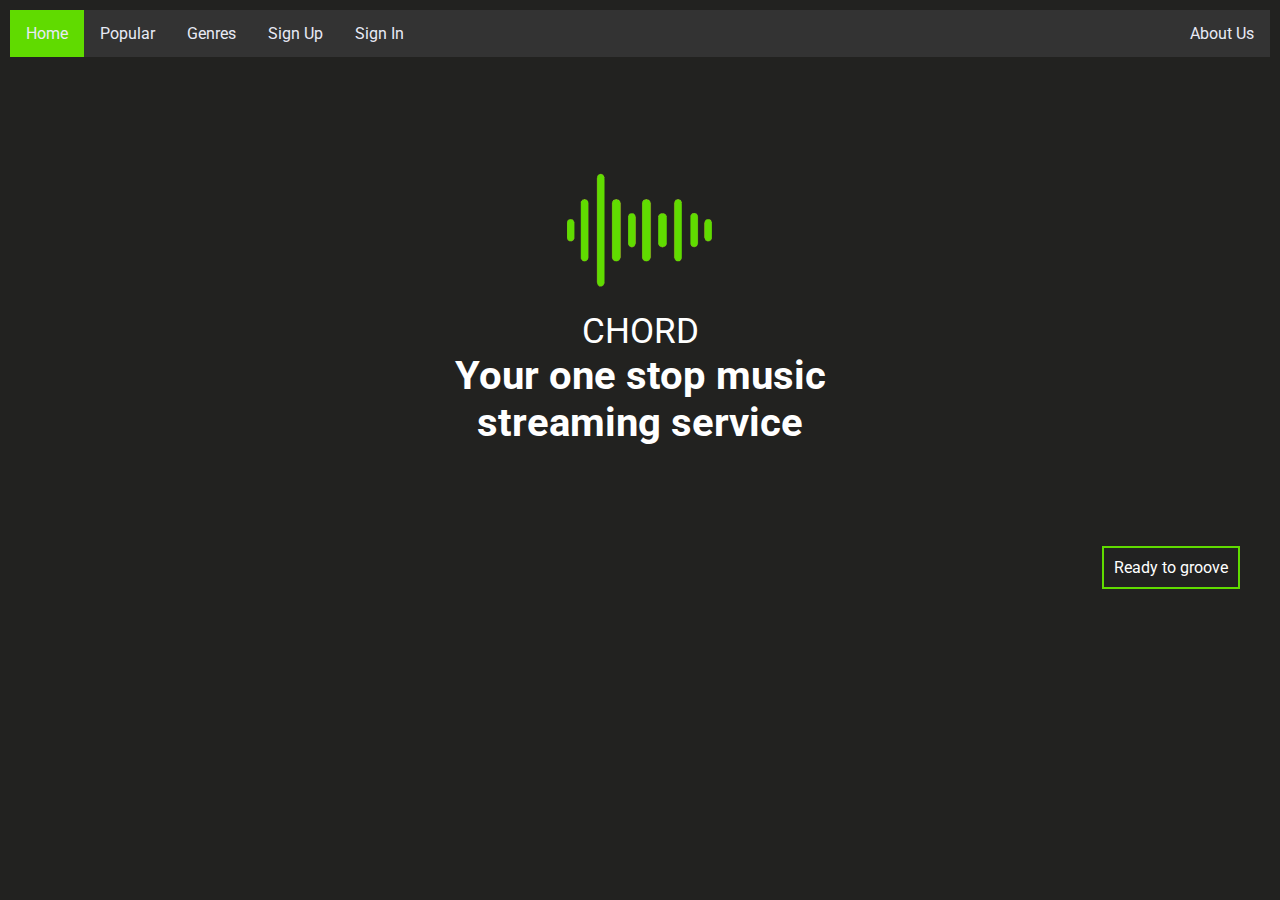
<file: public/index.html>
<!DOCTYPE html>
<html>

<head>
    <meta charset="utf-8" />
    <title>Chord - Home</title>
    <link rel="stylesheet" type="text/css" href="assets/css/projectMain.css" />
    <link rel="icon" href="assets/images/ChordNewVector.png" />
    <link href="https://fonts.googleapis.com/css?family=Roboto:400,700&display=swap" rel="stylesheet" />
    <meta name="viewport" content="width=device-width, initial-scale=.68" />
    <style>
        ul {
            margin: 10px;
        }
    </style>
</head>

<body bgcolor="#2222222" onload="addOverlay()" style="margin: 0px">
    <div class="homeScreen">
        <ul>
            <li><a class="active" href="index.html">Home</a></li>
            <li><a href="projectPopular.html">Popular</a></li>
            <li><a href="projectGenres.html">Genres</a></li>
            <li><a href="projectSignUp.html">Sign Up</a></li>
            <li><a href="projectSignIn.html">Sign In</a></li>
            <li style="float: right"><a href="aboutUs.html">About Us</a></li>
        </ul>
        <center>
            <img src="assets/images/ChordNewVector.png" alt="Logo" class="mainLogo" />
        </center>
        <span class="homeName">CHORD</span>
        <span class="homeTag">Your one stop music<br />streaming service</span>
        <button class="gotoPopular">
        <a href="projectPopular.html">Ready to groove</a>
      </button>
    </div>
    <script>
        window.watsonAssistantChatOptions = {
            integrationID: "78185d3a-6109-4ce6-9235-ad8257227611", // The ID of this integration.
            region: "eu-gb", // The region your integration is hosted in.
            serviceInstanceID: "5339d247-1d8b-4f8c-a335-8d45ef55a8d7", // The ID of your service instance.
            onLoad: function(instance) {
                instance.render();
            },
        };
        setTimeout(function() {
            const t = document.createElement("script");
            t.src =
                "https://web-chat.global.assistant.watson.appdomain.cloud/versions/" +
                (window.watsonAssistantChatOptions.clientVersion || "latest") +
                "/WatsonAssistantChatEntry.js";
            document.head.appendChild(t);
        });
    </script>
</body>

</html>
</file>
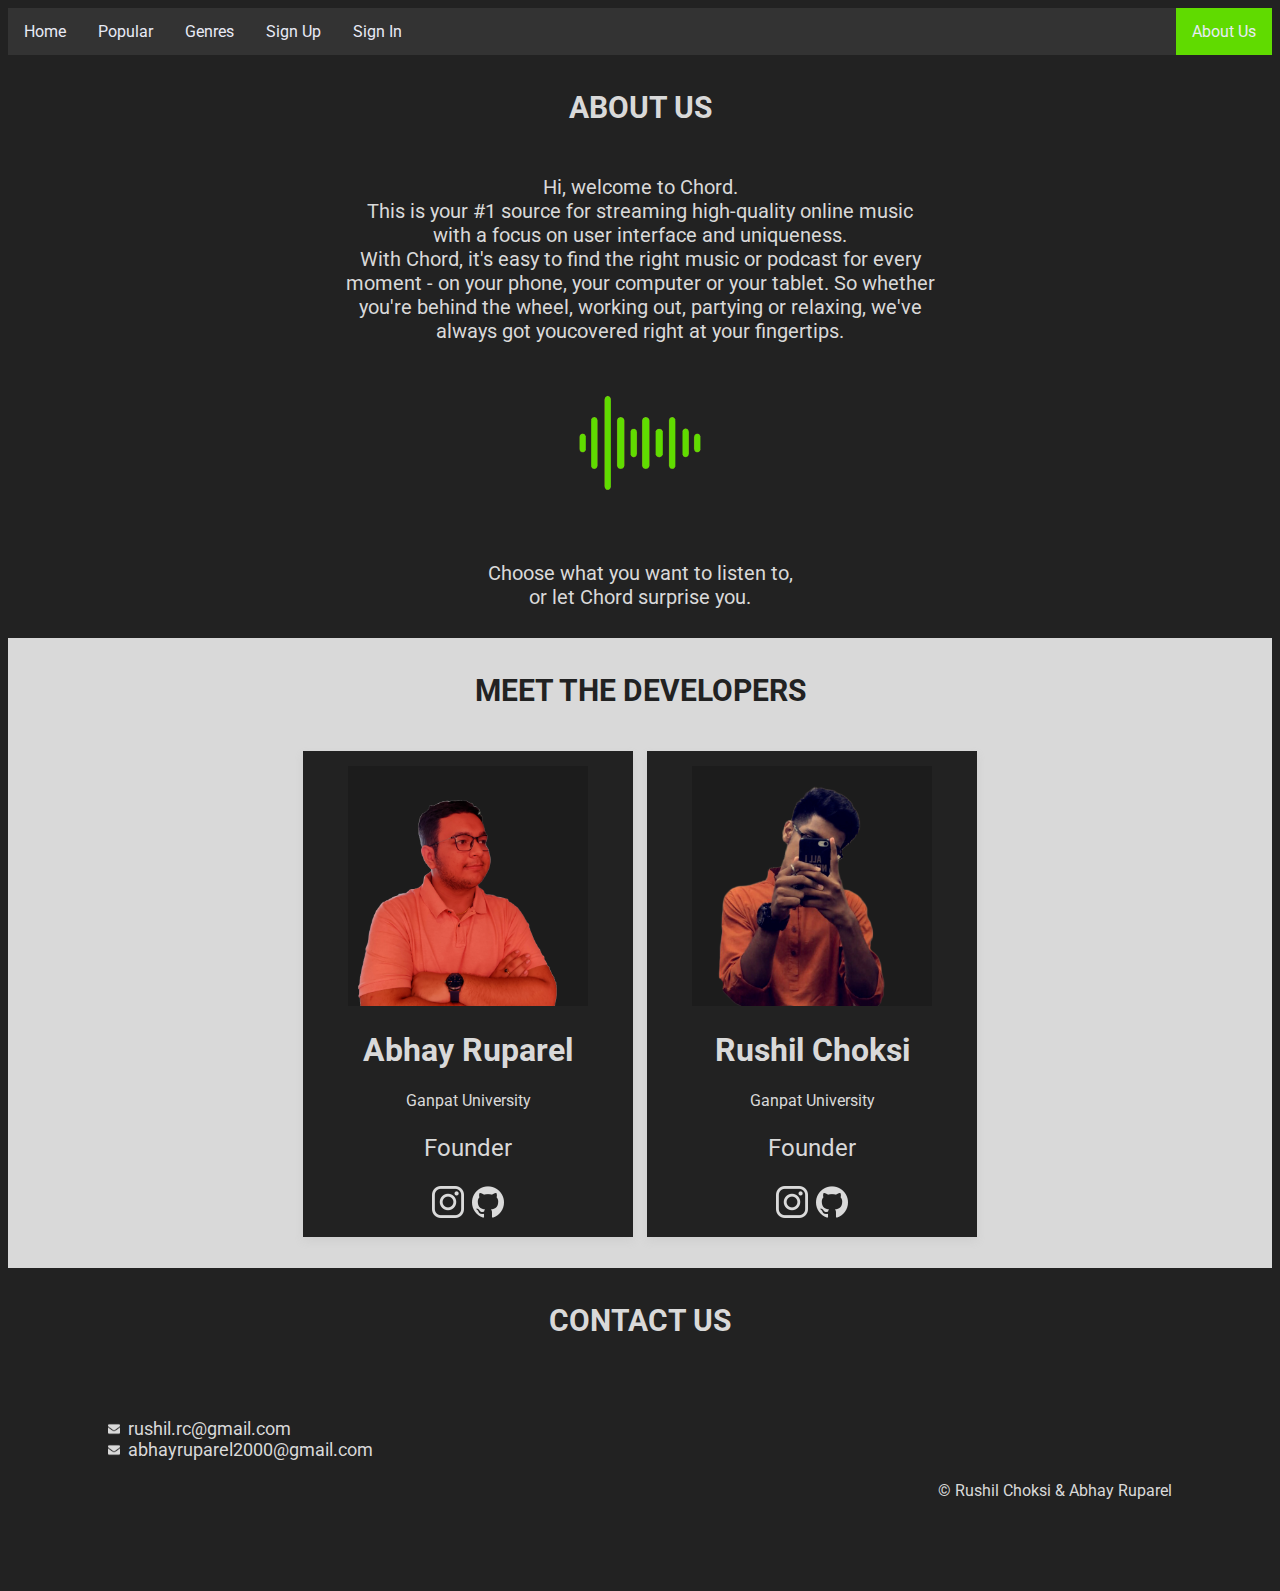
<file: public/aboutUs.html>
<!doctype html>
<html>

<head>
    <meta charset="utf-8">
    <title>Chord - About Us</title>
    <link rel="stylesheet" type="text/css" href="assets/css/projectMain.css">
    <link rel="icon" href="assets/images/ChordNewVector.png">
    <link href="https://fonts.googleapis.com/css?family=Roboto:400,700&display=swap" rel="stylesheet">
    <meta name="viewport" content="width=device-width, initial-scale=.68">
</head>

<body bgcolor="#222222">
    <div class="aboutDiv">
        <ul>
            <li><a href="index.html">Home</a></li>
            <li><a href="projectPopular.html">Popular</a></li>
            <li><a href="projectGenres.html">Genres</a></li>
            <li><a href="projectSignUp.html">Sign Up</a></li>
            <li><a href="projectSignIn.html">Sign In</a></li>
            <li style="float: right;"><a class="active" href="aboutUs.html">About Us</a></li>
        </ul>
        <span class="sectionLightHeading"><br>ABOUT US</span>
        <p class="sectionLightContent">Hi, welcome to Chord. <br> This is your #1 source for streaming high-quality online music <br> with a focus on user interface and uniqueness. <br> With Chord, it's easy to find the right music or podcast for every <br> moment - on your phone,
            your computer or your tablet. So whether <br> you're behind the wheel, working out, partying or relaxing, we've <br> always got youcovered right at your fingertips.</p>
        <br>
        <center><img src="assets/images/ChordNewVector.png" class="secondLogo"></center>
        <p class="sectionLightContent">Choose what you want to listen to, <br> or let Chord surprise you.</p>
    </div>
    <div class="devDiv">
        <span class="sectionDarkHeading"><br>MEET THE DEVELOPERS</span>
        <br><br>
        <center>
            <div class="devCard">
                <img src="assets/images/Abhaaay.png" alt="Abhay's image" width="80%">
                <h1 style="color: #D9D9D9">Abhay Ruparel</h1>
                <p style="color: #D9D9D9">Ganpat University</p>
                <p class="devCardTitle">Founder</p>
                <a href="https://www.instagram.com/abhay_ruparel" target="_blank"><img src="assets/images/Instagram.png"></a>
                <a href="https://github.com/redking12" target="_blank">&nbsp;<img src="assets/images/GitHub.png"></a>
            </div>
            <div class="devCard">
                <img src="assets/images/Rushil.png" alt="Rushil's image" width="80%">
                <h1 style="color: #D9D9D9">Rushil Choksi</h1>
                <p style="color: #D9D9D9">Ganpat University</p>
                <p class="devCardTitle">Founder</p>
                <a href="https://www.instagram.com/the.hacker.infinity" target="_blank"><img src="assets/images/Instagram.png"></a>
                <a href="https://github.com/rushilchoksi" target="_blank">&nbsp;<img src="assets/images/GitHub.png"></a>
            </div>
        </center>
    </div>
    <div class="contactDiv">
        <span class="sectionLightHeading"><br>CONTACT US</span>
        <p class="footerContent">
            <img src="assets/images/Email.png" width="12">
            <a href="mailto:rushil.rc@gmail.com?Subject=Chord" style="color: #D9D9D9" target="_blank">&nbsp;rushil.rc@gmail.com</a>
            <br><img src="assets/images/Email.png" width="12">
            <a href="mailto:abhayruparel2000@gmail.com?Subject=Chord" style="color: #D9D9D9" target="_blank">&nbsp;abhayruparel2000@gmail.com</a><br><br>
            <div class="footerRight">&copy; Rushil Choksi &amp; Abhay Ruparel</div>
        </p>
    </div>
    <script>
        window.watsonAssistantChatOptions = {
            integrationID: "78185d3a-6109-4ce6-9235-ad8257227611", // The ID of this integration.
            region: "eu-gb", // The region your integration is hosted in.
            serviceInstanceID: "5339d247-1d8b-4f8c-a335-8d45ef55a8d7", // The ID of your service instance.
            onLoad: function(instance) {
                instance.render();
            },
        };
        setTimeout(function() {
            const t = document.createElement("script");
            t.src =
                "https://web-chat.global.assistant.watson.appdomain.cloud/versions/" +
                (window.watsonAssistantChatOptions.clientVersion || "latest") +
                "/WatsonAssistantChatEntry.js";
            document.head.appendChild(t);
        });
    </script>
</body>

</html>
</file>
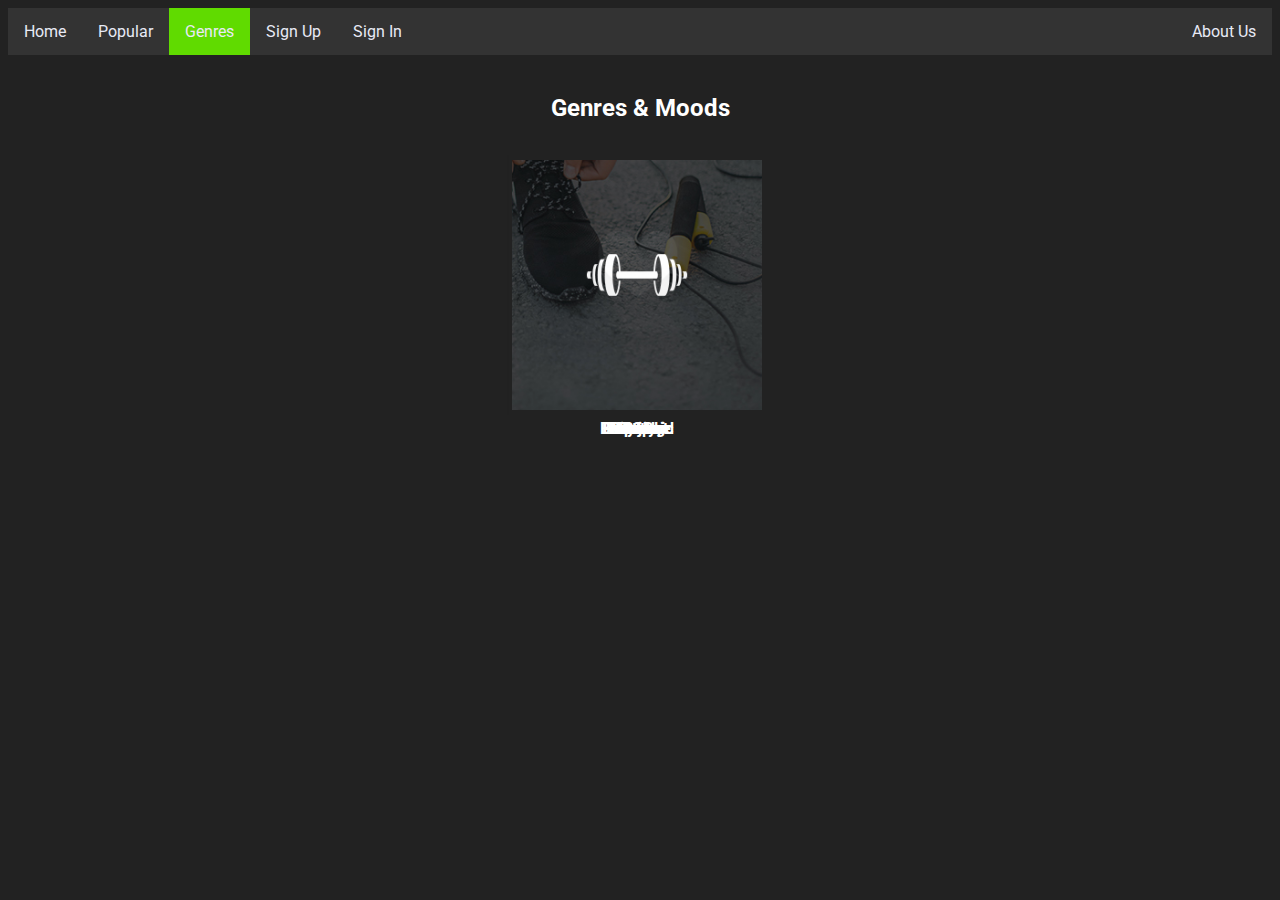
<file: public/projectGenres.html>
<!DOCTYPE html>
<html>

<head>
    <meta charset="utf-8" />
    <title>Chord - Genres</title>
    <link rel="stylesheet" type="text/css" href="assets/css/projectMain.css" />
    <link rel="icon" href="assets/images/ChordNewVector.png" />
    <link href="https://fonts.googleapis.com/css?family=Roboto:400,700&display=swap" rel="stylesheet" />
    <meta name="viewport" content="width=device-width, initial-scale=.68" />
</head>

<body bgcolor="#222222">
    <ul>
        <li><a href="index.html">Home</a></li>
        <li><a href="projectPopular.html">Popular</a></li>
        <li><a class="active" href="projectGenres.html">Genres</a></li>
        <li><a href="projectSignUp.html">Sign Up</a></li>
        <li><a href="projectSignIn.html">Sign In</a></li>
        <li style="float: right"><a href="aboutUs.html">About Us</a></li>
    </ul>
    <br />
    <h2 align="center">Genres &amp; Moods</h2>
    <div class="Container">
        <div class="Box A">
            <a href="https://www.youtube.com/watch?v=aO40wNS8pfQ&list=PLwIntn9l9Z-Vr1qXYgWoUozxCJzk_Wfjs" target="_blank"><img src="assets/images/Bollywood.jpeg" class="albumCover imgDiv" /></a>
            <span>Bollywood</span>
        </div>
        <div class="Box">
            <a href="https://www.youtube.com/watch?v=tua4SVV-GSE&list=PLRBp0Fe2GpgnZOm5rCopMAOYhZCPoUyO5
" target="_blank"><img src="assets/images/Electronic.jpg" class="albumCover imgDiv" /></a>
            <span>Electronic</span>
        </div>
        <div class="Box B">
            <a href="https://www.youtube.com/watch?v=QglaLzo_aPk&list=PLKUA473MWUv03VnZLb98iAxdbCLxl0qG3" target="_blank"><img src="assets/images/Gaming.jpg" class="albumCover imgDiv" /></a>
            <span>Gaming</span>
        </div>
        <div class="Box C">
            <a href="https://www.youtube.com/watch?v=zJxussUhy20&list=PLfCit97G3boA7H5gxb7XgBeLEyN1f1YWK" target="_blank"><img src="assets/images/HipHop.jpg" class="albumCover imgDiv" /></a>
            <span>Hip Hop</span>
        </div>
        <div class="Box D">
            <a href="https://www.youtube.com/watch?v=EvqgD1AKMIY&list=PL8B6frxCB9p0GpqqwBpB7Wt1CC8wdJSAi
" target="_blank"><img src="assets/images/Metal.jpg" class="albumCover imgDiv" /></a>
            <span>Metal</span>
        </div>
        <div class="Box E">
            <a href="https://www.youtube.com/watch?v=ZynbJWCjJxg&list=PL4_dLVm0lnfZWba7IIuH-fazvWNxJyYZg" target="_blank"><img src="assets/images/Party.jpg" class="albumCover imgDiv" /></a>
            <span>Party</span>
        </div>
        <div class="Box F">
            <a href="https://www.youtube.com/watch?v=YHSH9k9ooZY&list=PLNL7KvGbAyron0K58IED3aamO8g0hHtTO" target="_blank"><img src="assets/images/Pop.jpg" class="albumCover imgDiv" /></a>
            <span>Pop</span>
        </div>
        <div class="Box G">
            <a href="https://www.youtube.com/watch?v=K4DyBUG242c&list=RDQMnO0905M0dn4&start_radio=1" target="_blank"><img src="assets/images/Punjabi.jpeg" class="albumCover imgDiv" /></a>
            <span>Punjabi</span>
        </div>
        <div class="Box H">
            <a href="https://www.youtube.com/watch?v=fRh_vgS2dFE&list=PLjNi5MffP3Njnfv0PSBmLVRAxjfiUBIe1" target="_blank"><img src="assets/images/R&B.jpg" class="albumCover imgDiv" /></a>
            <span>R&amp;B</span>
        </div>
        <div class="Box I">
            <a href="https://www.youtube.com/watch?v=8SbUC-UaAxE&list=PL3485902CC4FB6C67" target="_blank"><img src="assets/images/Rock.jpg" class="albumCover imgDiv" /></a>
            <span>Rock</span>
        </div>
        <div class="Box J">
            <a href="https://www.youtube.com/watch?v=u6RJv7f__Mg&list=PLgQKocy4GBDTCtT-ueoLsln_3HhAQYz1D" target="_blank"><img src="assets/images/Romance.jpg" class="albumCover imgDiv" /></a>
            <span>Romance</span>
        </div>
        <div class="Box K">
            <a href="https://www.youtube.com/watch?v=LHvYrn3FAgI&list=PLfkfniEEbHIvIo5aXVmTbZjC8ALEoWhIf" target="_blank"><img src="assets/images/Workout.jpg" class="albumCover imgDiv" /></a>
            <span>Workout</span>
        </div>
    </div>
    <script>
        window.watsonAssistantChatOptions = {
            integrationID: "78185d3a-6109-4ce6-9235-ad8257227611", // The ID of this integration.
            region: "eu-gb", // The region your integration is hosted in.
            serviceInstanceID: "5339d247-1d8b-4f8c-a335-8d45ef55a8d7", // The ID of your service instance.
            onLoad: function(instance) {
                instance.render();
            },
        };
        setTimeout(function() {
            const t = document.createElement("script");
            t.src =
                "https://web-chat.global.assistant.watson.appdomain.cloud/versions/" +
                (window.watsonAssistantChatOptions.clientVersion || "latest") +
                "/WatsonAssistantChatEntry.js";
            document.head.appendChild(t);
        });
    </script>
</body>

</html>
</file>
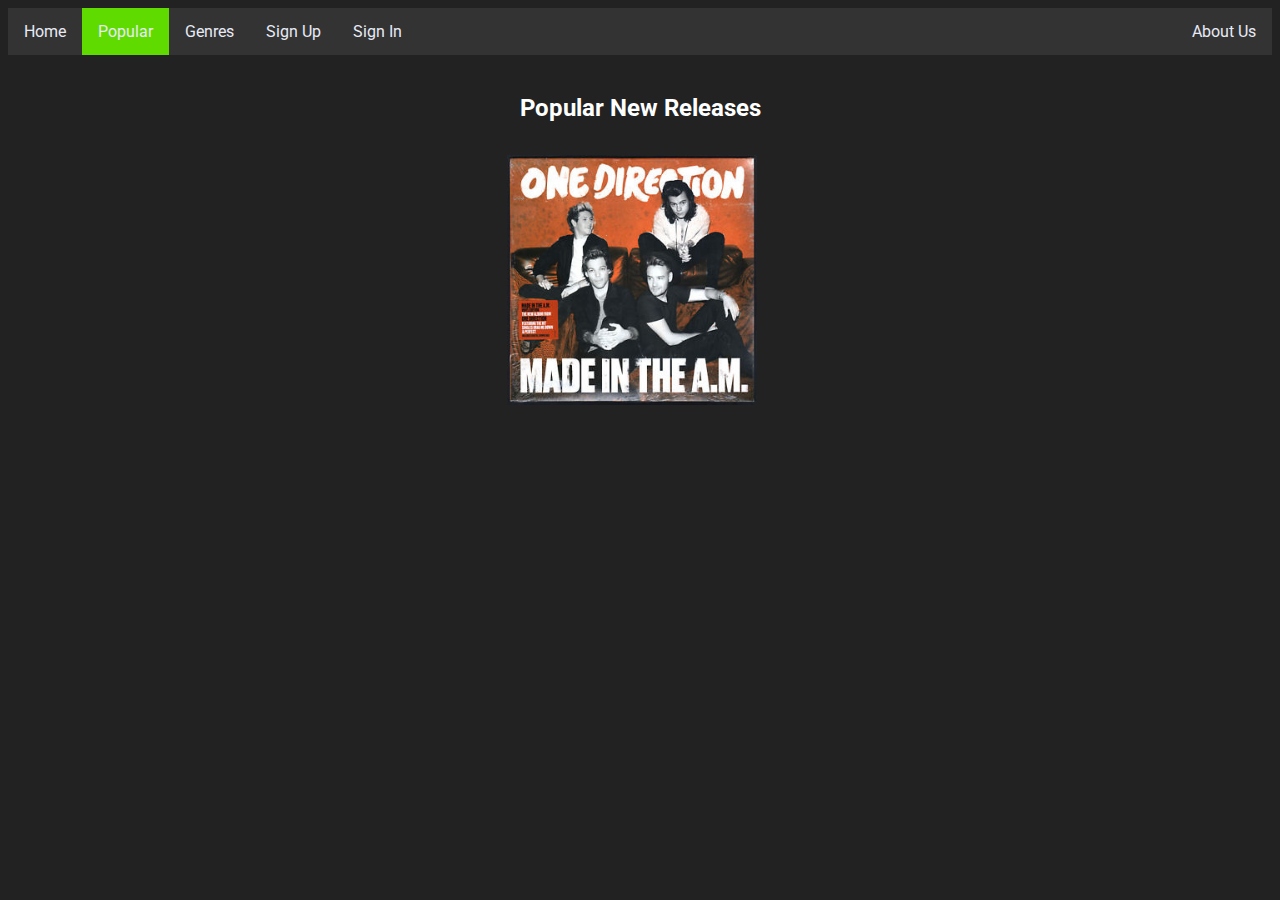
<file: public/projectPopular.html>
<!DOCTYPE html>
<html>

<head>
    <meta charset="utf-8" />
    <title>Chord - Popular</title>
    <link rel="stylesheet" type="text/css" href="assets/css/projectMain.css" />
    <link rel="icon" href="assets/images/ChordNewVector.png" />
    <link href="https://fonts.googleapis.com/css?family=Roboto:400,700&display=swap" rel="stylesheet" />
    <meta name="viewport" content="width=device-width, initial-scale=.68" />
</head>

<body bgcolor="#222222">
    <ul>
        <li><a href="index.html">Home</a></li>
        <li><a class="active" href="projectPopular.html">Popular</a></li>
        <li><a href="projectGenres.html">Genres</a></li>
        <li><a href="projectSignUp.html">Sign Up</a></li>
        <li><a href="projectSignIn.html">Sign In</a></li>
        <li style="float: right"><a href="aboutUs.html">About Us</a></li>
    </ul>
    <br />
    <h2 align="center">Popular New Releases</h2>
    <div class="Container">
        <div class="Box Zero tooltip">
            <a href="https://www.youtube.com/watch?v=cTIQmfwJ91k" target="_blank"><img src="assets/images/2.png" class="imgDiv" /></a>
            <span class="tooltiptext">Delicate</span>
        </div>
        <div class="Box One tooltip">
            <a href="https://www.youtube.com/watch?v=FnWVLreLMWI" target="_blank"><img src="assets/images/1.png" class="imgDiv" /></a>
            <span class="tooltiptext">New Rules</span>
        </div>
        <div class="Box Two tooltip">
            <a href="https://www.youtube.com/watch?v=_EPgZjMcQVk" target="_blank"><img src="assets/images/3.png" class="imgDiv" /></a>
            <span class="tooltiptext">Old Town Road</span>
        </div>
        <div class="Box Three tooltip">
            <a href="https://www.youtube.com/watch?v=bBlKym7bjvw" target="_blank"><img src="assets/images/4.png" class="imgDiv" /></a>
            <span class="tooltiptext">Seńorita</span>
        </div>
        <div class="Box Four tooltip">
            <a href="https://www.youtube.com/watch?v=VSbGTMz8TTQ"><img src="assets/images/5.png" class="imgDiv" /></a>
            <span class="tooltiptext">Thunder</span>
        </div>
        <div class="Box Five tooltip">
            <a href="https://www.youtube.com/watch?v=bISy8xJo4w8" target="_blank"><img src="assets/images/6.png" class="imgDiv" /></a>
            <span class="tooltiptext">Best Day of my Life</span>
        </div>
        <div class="Box Six tooltip">
            <a href="https://www.youtube.com/watch?v=T8vmEWIqSu4" target="_blank"><img src="assets/images/7.png" class="imgDiv" /></a>
            <span class="tooltiptext">thank u, next</span>
        </div>
        <div class="Box Seven tooltip">
            <a href="https://www.youtube.com/watch?v=QKcybMXo-Qs" target="_blank"><img src="assets/images/8.png" class="imgDiv" /></a>
            <span class="tooltiptext">FRIENDS</span>
        </div>
        <div class="Box Eight tooltip">
            <a href="https://www.youtube.com/watch?v=cbnKIzSVEck" target="_blank"><img src="assets/images/9.png" class="imgDiv" /></a>
            <span class="tooltiptext">In My Feelings</span>
        </div>
        <div class="Box Nine tooltip">
            <a href="https://www.youtube.com/watch?v=fyOCi4CmuFQ" target="_blank"><img src="assets/images/10.png" class="imgDiv" /></a>
            <span class="tooltiptext">Kohinoor</span>
        </div>
        <div class="Box Ten tooltip">
            <a href="https://www.youtube.com/watch?v=jzE3KOT7Tfc" target="_blank"><img src="assets/images/11.png" class="imgDiv" /></a>
            <span class="tooltiptext">Bass Rani</span>
        </div>
        <div class="Box Eleven tooltip">
            <a href="https://www.youtube.com/watch?v=AYyb6aynsJw" target="_blank"><img src="assets/images/12.png" class="imgDiv" /></a>
            <span class="tooltiptext">Steal My Girl</span>
        </div>
    </div>
    <script>
        window.watsonAssistantChatOptions = {
            integrationID: "78185d3a-6109-4ce6-9235-ad8257227611", // The ID of this integration.
            region: "eu-gb", // The region your integration is hosted in.
            serviceInstanceID: "5339d247-1d8b-4f8c-a335-8d45ef55a8d7", // The ID of your service instance.
            onLoad: function(instance) {
                instance.render();
            },
        };
        setTimeout(function() {
            const t = document.createElement("script");
            t.src =
                "https://web-chat.global.assistant.watson.appdomain.cloud/versions/" +
                (window.watsonAssistantChatOptions.clientVersion || "latest") +
                "/WatsonAssistantChatEntry.js";
            document.head.appendChild(t);
        });
    </script>
</body>

</html>
</file>
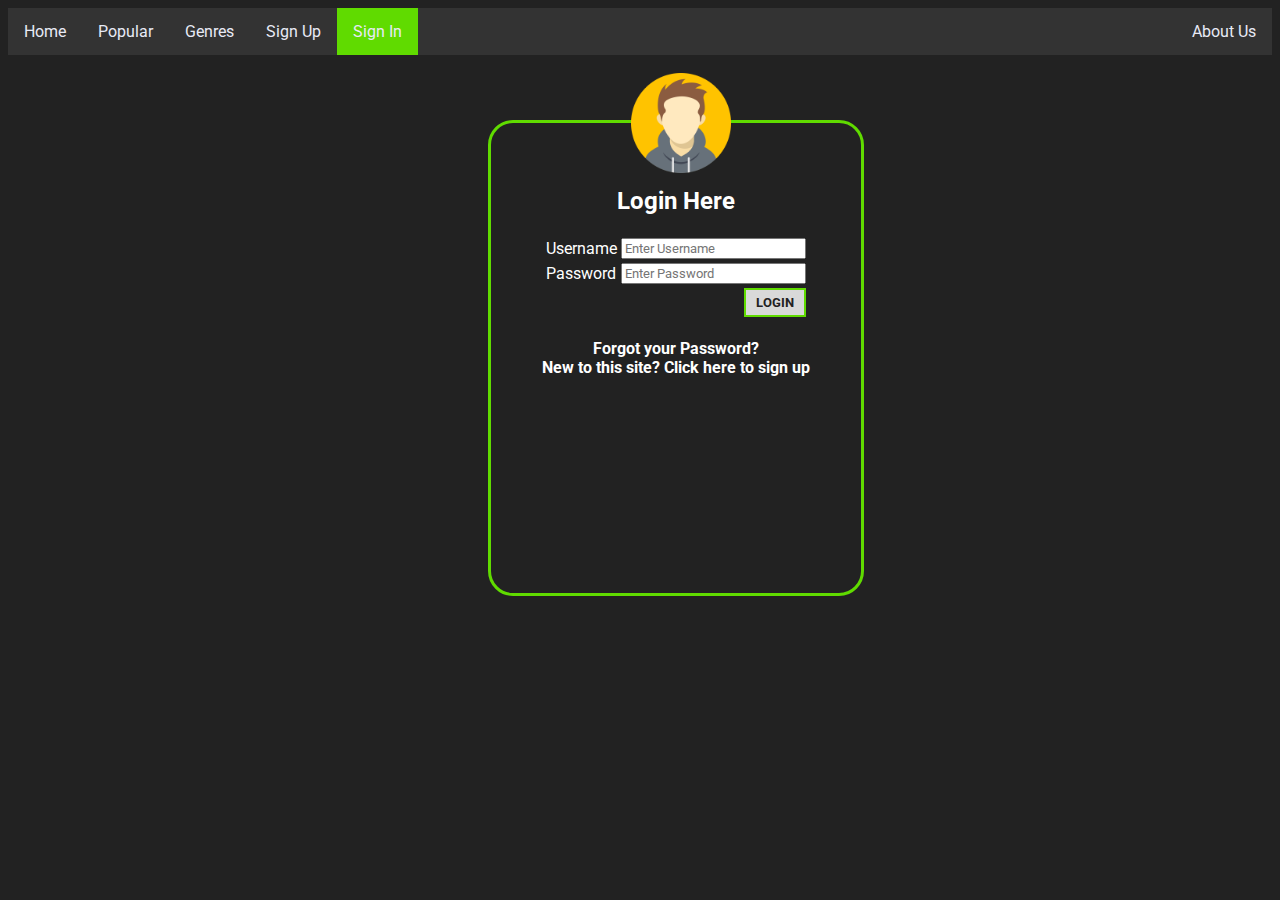
<file: public/projectSignIn.html>
<!DOCTYPE html>
<html>

<head>
    <meta charset="utf-8" />
    <title>Chord - Sign In</title>
    <link rel="stylesheet" type="text/css" href="assets/css/projectMain.css" />
    <link rel="icon" href="assets/images/ChordNewVector.png" />
    <link href="https://fonts.googleapis.com/css?family=Roboto:400,700&display=swap" rel="stylesheet" />
    <meta name="viewport" content="width=device-width, initial-scale=.68" />
    <script>
        function validateForm() {
            var UName = document.forms["signInForm"]["user_name"].value;
            var Password = document.forms["signInForm"]["password"].value;
            if (UName == "") {
                alert("Please enter your user name!");
                return false;
            }
            if (Password == "") {
                alert("Please enter your password!");
                return false;
            }
        }

        function forgotPassword() {
            var UserName = prompt("Enter your username: ");
            var firstEntry = prompt("Enter a password: ");
            if (firstEntry == "") alert("Please enter password!");
            var secondEntry = prompt("Re enter your password: ");
            if (secondEntry == "") alert("Please enter password!");
            if (firstEntry == secondEntry) alert("Password changed successfully!");
            else alert("Passwords do not match");
        }
    </script>
</head>

<body bgcolor="#222222">
    <ul>
        <li><a href="index.html">Home</a></li>
        <li><a href="projectPopular.html">Popular</a></li>
        <li><a href="projectGenres.html">Genres</a></li>
        <li><a href="projectSignUp.html">Sign Up</a></li>
        <li><a class="active" href="projectSignIn.html">Sign In</a></li>
        <li style="float: right"><a href="aboutUs.html">About Us</a></li>
    </ul>
    <div class="loginbox">
        <img src="assets/images/avatar-icon-images-4.jpg" class="avatar" /><br />
        <h2 align="center">Login Here</h2>
        <form method="post" name="signInForm" onSubmit="return validateForm()" action="index.html">
            <table align="center">
                <tr>
                    <td class="s1">Username</td>
                    <td>
                        <input type="text" name="user_name" placeholder="Enter Username" />
                    </td>
                </tr>
                <tr>
                    <td>Password</td>
                    <td>
                        <input type="password" name="password" placeholder="Enter Password" />
                    </td>
                </tr>
                <tr>
                    <td></td>
                    <td>
                        <input type="submit" name="Submit" value="LOGIN" class="btnLogin" onClick="showName()" />
                    </td>
                </tr>
            </table>
            <br />
            <span class="newUser">
          <a onClick="return forgotPassword()">Forgot your Password?</a><br
        /></span>
            <span class="newUser">
          <a href="projectSignUp.html"
            >New to this site? Click here to sign up</a
          ></span
        >
      </form>
    </div>
    <script>
      window.watsonAssistantChatOptions = {
        integrationID: "78185d3a-6109-4ce6-9235-ad8257227611", // The ID of this integration.
        region: "eu-gb", // The region your integration is hosted in.
        serviceInstanceID: "5339d247-1d8b-4f8c-a335-8d45ef55a8d7", // The ID of your service instance.
        onLoad: function (instance) {
          instance.render();
        },
      };
      setTimeout(function () {
        const t = document.createElement("script");
        t.src =
          "https://web-chat.global.assistant.watson.appdomain.cloud/versions/" +
          (window.watsonAssistantChatOptions.clientVersion || "latest") +
          "/WatsonAssistantChatEntry.js";
        document.head.appendChild(t);
      });
    </script>
  </body>
</html>
</file>
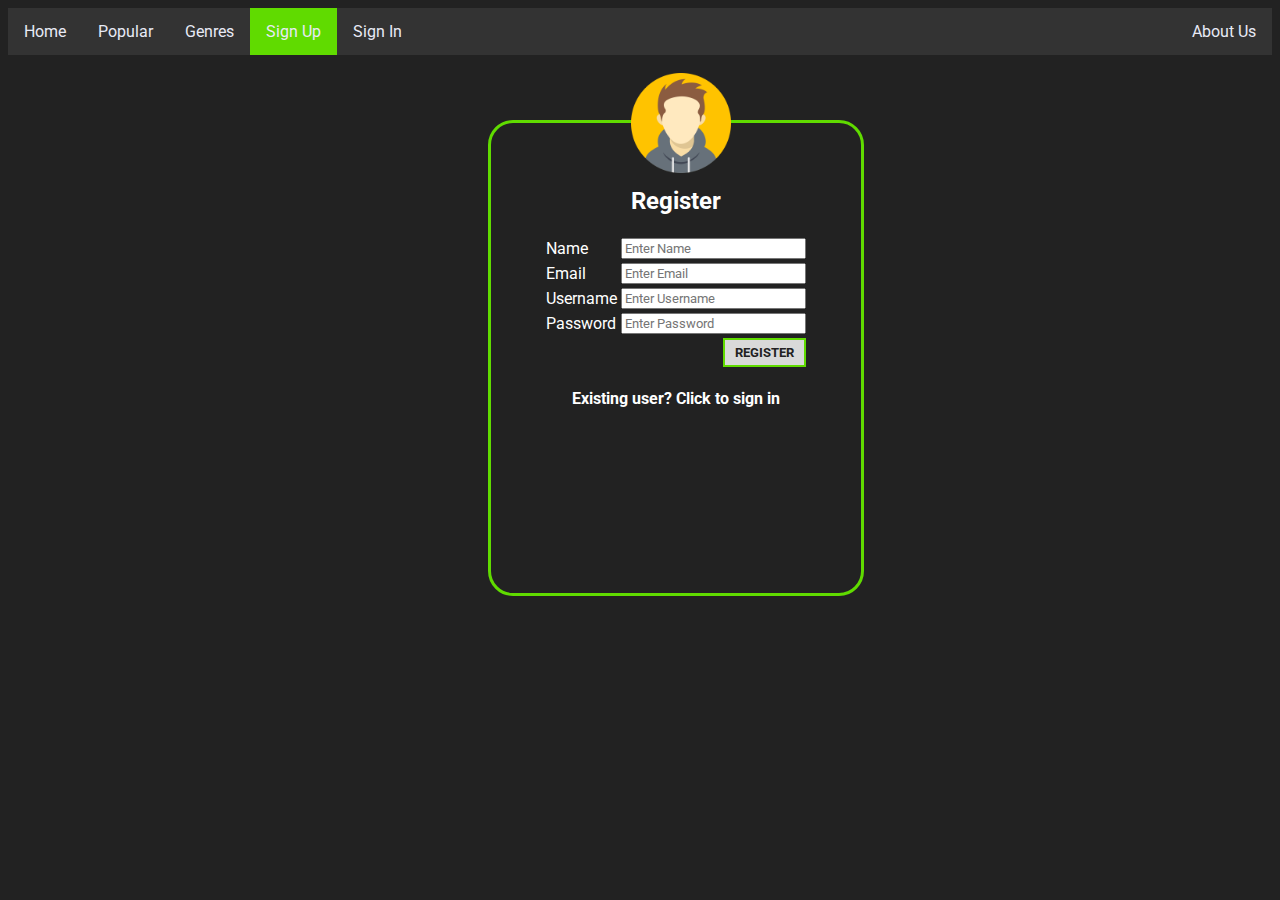
<file: public/projectSignUp.html>
<!DOCTYPE html>
<html>

<head>
    <meta charset="utf-8" />
    <title>Chord - Sign Up</title>
    <link rel="stylesheet" type="text/css" href="assets/css/projectMain.css" />
    <link rel="icon" href="assets/images/ChordNewVector.png" />
    <link href="https://fonts.googleapis.com/css?family=Roboto:400,700&display=swap" rel="stylesheet" />
    <meta name="viewport" content="width=device-width, initial-scale=.68" />
    <script>
        function validateForm() {
            var Name = document.forms["signUpForm"]["name"].value;
            var Email = document.forms["signUpForm"]["user_email"].value;
            var UName = document.forms["signUpForm"]["user_name"].value;
            var Password = document.forms["signUpForm"]["password"].value;
            if (Name == "") {
                alert("Please enter your name!");
                return false;
            }
            if (Email == "") {
                alert("Please enter your email!");
                return false;
            }
            if (UName == "") {
                alert("Please enter your username!");
                return false;
            }
            if (Password == "") {
                alert("Please enter your password!");
                return false;
            }
        }
    </script>
</head>

<body bgcolor="#222222">
    <ul>
        <li><a href="index.html">Home</a></li>
        <li><a href="projectPopular.html">Popular</a></li>
        <li><a href="projectGenres.html">Genres</a></li>
        <li><a class="active" href="projectSignUp.html">Sign Up</a></li>
        <li><a href="projectSignIn.html">Sign In</a></li>
        <li style="float: right"><a href="aboutUs.html">About Us</a></li>
    </ul>
    <div class="loginbox">
        <img src="assets/images/avatar-icon-images-4.jpg" class="avatar" /><br />
        <h2 align="center">Register</h2>
        <form method="post" name="signUpForm" action="index.html" onSubmit="return validateForm()">
            <table class="logintable" align="center">
                <tr>
                    <td>Name</td>
                    <td><input type="text" name="name" placeholder="Enter Name" /></td>
                </tr>
                <tr>
                    <td>Email</td>
                    <td>
                        <input type="email" name="user_email" placeholder="Enter Email" />
                    </td>
                </tr>
                <tr>
                    <td>Username</td>
                    <td>
                        <input type="text" name="user_name" placeholder="Enter Username" />
                    </td>
                </tr>
                <tr>
                    <td>Password</td>
                    <td>
                        <input type="password" name="password" placeholder="Enter Password" pattern="(?=.*\d)(?=.*[a-z])(?=.*[A-Z]).{8,}" title="Must contain at least one number and one uppercase and lowercase letter, and at least 8 or more characters" />
                    </td>
                </tr>
                <tr>
                    <td></td>
                    <td>
                        <input type="submit" name="Submit" value="REGISTER" class="btnRegister" />
                    </td>
                </tr>
            </table>
            <br />
            <span class="newUser">
          <a href="projectSignin.html">Existing user? Click to sign in</a><br
        /></span>
        </form>
    </div>
    <script>
        window.watsonAssistantChatOptions = {
            integrationID: "78185d3a-6109-4ce6-9235-ad8257227611", // The ID of this integration.
            region: "eu-gb", // The region your integration is hosted in.
            serviceInstanceID: "5339d247-1d8b-4f8c-a335-8d45ef55a8d7", // The ID of your service instance.
            onLoad: function(instance) {
                instance.render();
            },
        };
        setTimeout(function() {
            const t = document.createElement("script");
            t.src =
                "https://web-chat.global.assistant.watson.appdomain.cloud/versions/" +
                (window.watsonAssistantChatOptions.clientVersion || "latest") +
                "/WatsonAssistantChatEntry.js";
            document.head.appendChild(t);
        });
    </script>
</body>

</html>
</file>
<file: public/assets/css/projectMain.css>
*{
	color: white;
	font-family: 'Roboto', sans-serif;
}
a{
	text-decoration: none;
}
ul{
	list-style-type: none;
    margin: 0;
    padding: 0;
    overflow: hidden;
    background-color: #333;
    position: sticky;
    top: 0;
}
li{
	float: left;
}
li:last-child{
	border-right: none;
}
li a{
    display: block;
    color: #E8EAF6;
    text-align: center;
    padding: 14px 16px;
    text-decoration: none;
}
li a:hover{
	font-size: 18px;
}
li a.active{
    display: block;
    color: #E8EAF6;
	background-color: #60DB00;
    text-align: center;
    padding: 14px 16px;
    text-decoration: none;
}
li a:hover:not(.active){
	background-color: #111;
	border-right: 1px solid #3D3D3D;
	border-left: 1px solid #3D3D3D;
}
span{
	display: block;
	text-align: center;
	font-weight: bold;
}
.welcome{
    display: block;
    color: white;
	float: right;
    text-align: center;
    padding: 14px 16px;
    text-decoration: none;
}
.Box{
	margin-left: 39%;
	margin-top: 1%;
	position: absolute;
	animation-fill-mode: forwards;
}
.One{
	animation-name: boxI;
	animation-duration: 4s;
	animation-delay: 1.5s;
}
.Two{
	animation-name: boxII;
	animation-duration: 4s;
	animation-delay: 1.5s;
}
.Three{
	animation-name: boxIII;
	animation-duration: 4s;
	animation-delay: 1.5s;
}
.Four{
	animation-name: boxIV;
	animation-duration: 4s;
	animation-delay: 1.5s;}
.Five{
	animation-name: boxV;
	animation-duration: 4s;
	animation-delay: 1.5s;
}
.Six{
	animation-name: boxVI;
	animation-duration: 4s;
	animation-delay: 1.5s;
}
.Seven{
	animation-name: boxVII;
	animation-duration: 4s;
	animation-delay: 1.5s;
}
.Eight{
	animation-name: boxVIII;
	animation-duration: 4s;
	animation-delay: 1.5s;
}
.Nine{
	animation-name: boxIX;
	animation-duration: 4s;
	animation-delay: 1.5s;
}
.Ten{
	animation-name: boxX;
	animation-duration: 4s;
	animation-delay: 1.5s;
}
.Eleven{
	animation-name: boxXI;
	animation-duration: 4s;
	animation-delay: 1.5s;
}
.loginbox {
	width: 320px;
	height: 420px;
	margin: 65px 480px;
	position: absolute;
	padding: 25px;
	border: 3px solid #60DB00;
	border-radius: 25px;
}
.avatar {
	height: 100px;
	width: 100px;
	border-radius: 40%;
	position: absolute;
	left: 140px;
	top: -50px;

}
input {
	color: #121212;
}
.newUser:hover {
	text-decoration: underline;
	color: blue;
}
input.btnLogin {
	border: 2px solid #60DB00;
	float: right;
	color: #222222;
	cursor: pointer;
	padding: 5px 10px;
	font-weight: bold;
	background-color: #D9D9D9;
}
.btnLogin:hover {
	background-color: #222222;
	color: #FFFFFF;
}
input.btnRegister {
	border: 2px solid #60DB00;
	float: right;
	color: #222222;
	cursor: pointer;
	padding: 5px 10px;
	font-weight: bold;
	background-color: #D9D9D9;
}
.btnRegister:hover {
	background-color: #222222;
	color: #FFFFFF;
}
img.albumCover{
	opacity: 0.95;
	border: 5px solid #222222;
}
img.albumCover:hover{
	opacity: 1;
	border: 5px solid #D9D9D9;
}
.A{
	animation-name: genreI;
	animation-duration: 0s;
}
.B{
	animation-name: genreII;
	animation-duration: 0s;
}
.C{
	animation-name: genreIII;
	animation-duration: 0s;
}
.D{
	animation-name: genreIV;
	animation-duration: 0s;
}
.E{
	animation-name: genreV;
	animation-duration: 0s;
}
.F{
	animation-name: genreVI;
	animation-duration: 0s;
}
.G{
	animation-name: genreVII;
	animation-duration: 0s;
}
.H{
	animation-name: genreVIII;
	animation-duration: 0s;
}
.I{
	animation-name: genreIX;
	animation-duration: 0s;
}
.J{
	animation-name: genreX;
	animation-duration: 0s;
}
.K{
	animation-name: genreXI;
	animation-duration: 0s;
}
.L{
	animation-name: genreXII;
	animation-duration: 0s;
}
.imgDiv{
	height: 250px;
}
.tooltip {
  	display: inline-block;
  	border-bottom: 1px dotted #222222;
}
.tooltip .tooltiptext {
  	visibility: hidden;
  	width: 120px;
  	background-color: #222222;
  	color: #fff;
  	text-align: center;
  	border-radius: 6px;
  	padding: 5px 0;
  	position: absolute;
  	z-index: 1;
  	bottom: 50%;
  	left: 50%;
  	margin-left: -60px;
  	opacity: 0;
  	transition: opacity 0.3s;
}
.tooltip .tooltiptext::after {
  	content: "";
  	position: absolute;
  	top: 100%;
  	left: 50%;
  	margin-left: -5px;
  	border-width: 5px;
  	border-style: solid;
  	border-color: #222222 transparent transparent transparent;
}
.tooltip:hover .tooltiptext {
  	visibility: visible;
  	opacity: 1;
}
#loader {
    position: absolute;
    left: 50%;
    top: 50%;
    width: 100px;
    height: 36px;
    margin: -75px 0 0 -75px;
    border: 16px solid #f3f3f3;
    border-radius: 50%;
    border-top: 16px solid #60DB00;
    animation: spin 1.5s linear infinite;
}
@keyframes spin {
	0% { transform: rotate(0deg); }
  	100% { transform: rotate(360deg); }
}
.animate-bottom {
	position: relative;
	animation-name: animatebottom;
	animation-duration: 1.5s
}
@-webkit-keyframes animatebottom {
	from { bottom:-100px; opacity:0 } 
  	to { bottom:0px; opacity:1 }
}
@keyframes animatebottom { 
	from{ bottom:-100px; opacity:0 } 
  	to{ bottom:0; opacity:1 }
}
#myDiv {
	display: none;
  	text-align: center;
}
.parallaxEffect{
	background-color: #222222;
	height: 630px;
	background-attachment: fixed;
	background-position: center;
	background-repeat: no-repeat;
	background-size: cover;
}
.homeScreen{
	height: 100%;
}
.aboutDiv{
	height: 630px; 
	background-color: #222222;
}
.secondLogo{
	height: 125px;
}
.mainLogo{
	width: 150px;
	margin-top: 7%;
}
.devDiv{
	height: 630px; 
	background-color: #D9D9D9;
}
.homeName{
	font-size: 35px;
	font-weight: normal;
}
.homeTag{
	font-size: 40px;
}
.sectionLightHeading{
	color: #D9D9D9;
	font-size: 30px;
}
.sectionLightContent{
	color: #D9D9D9;
	font-size: 20px;
	margin-top: 50px;
	text-align: center;
}
.sectionDarkHeading{
	color: #222222;
	font-size: 30px;
}
.devCard{
	background-color: #222222;
	display: inline-block;
	box-shadow: 0 4px 8px 0 rgba(172,172,172,0.2);
  	max-width: 300px;
	padding: 15px;
	margin: 5px;
  	color: #D9D9D9;
	text-align: center;
}
.devCardTitle{
	color: #D9D9D9;
	font-size: 24px;
}
.contactDiv{
	height: 315px; 
	background-color: #222222;
}
.footerContent{
	color: #D9D9D9;
	margin:80px 100px 0px;
	font-size: 18px;
}
.footerRight{
	color: #D9D9D9; 
	float: right;
	margin-right: 100px;
}
.gotoPopular{
	padding: 10px;
	float: right;
	font-size: 16px;
	margin-right: 40px;
	margin-top: 100px;
	border: 2px solid #60DB00;
	background-color: #222222;
}
.gotoPopular:hover{
	border: 2px outset #60DB00;
}
#mainOverlay{
	position: fixed;
	display: none;
	width: 100%;
	height: 100%;
	margin: 0px;
	background-color: rgba(172,172,172,0.95);
	cursor: pointer;
	text-align: center;
}
@keyframes boxI{
	from{

	}
	to{
		transform: translateX(-300px);
	}
}
@keyframes boxII{
	from{

	}
	to{
		transform: translateX(300px);
	}
}
@keyframes boxIII{
	from{

	}
	to{
		transform: translate(-300px,300px);
	}
}
@keyframes boxIV{
	from{

	}
	to{
		transform: translateY(300px);
	}
}
@keyframes boxV{
	from{

	}
	to{
		transform: translate(300px,300px);
	}
}
@keyframes boxVI{
	from{

	}
	to{
		transform: translate(-300px,600px);
	}
}
@keyframes boxVII{
	from{

	}
	to{
		transform: translateY(600px);
	}
}
@keyframes boxVIII{
	from{

	}
	to{
		transform: translate(300px,600px);
	}
}
@keyframes boxIX{
	from{

	}
	to{
		transform: translate(-300px,900px);
	}
}
@keyframes boxX{
	from{

	}
	to{
		transform: translateY(900px);
	}
}
@keyframes boxXI{
	from{

	}
	to{
		transform: translate(300px, 900px);
	}
}
@keyframes genreI{
	from{

	}
	to{
		transform: translateX(-300px);
	}
}
@keyframes genreII{
	from{

	}
	to{
		transform: translateX(300px);
	}
}
@keyframes genreIII{
	from{

	}
	to{
		transform: translate(-300px,300px);
	}
}
@keyframes genreIV{
	from{

	}
	to{
		transform: translateY(300px);
	}
}
@keyframes genreV{
	from{

	}
	to{
		transform: translate(300px,300px);
	}
}
@keyframes genreVI{
	from{

	}
	to{
		transform: translate(-300px,600px);
	}
}
@keyframes genreVII{
	from{

	}
	to{
		transform: translateY(600px);
	}
}
@keyframes genreVIII{
	from{

	}
	to{
		transform: translate(300px,600px);
	}
}
@keyframes genreIX{
	from{

	}
	to{
		transform: translate(-300px,900px);
	}
}
@keyframes genreX{
	from{

	}
	to{
		transform: translateY(900px);
	}
}
@keyframes genreXI{
	from{

	}
	to{
		transform: translate(300px, 900px);
	}
}
@media (max-width : 572px ){
	.parallaxEffect{ height: 630px; }
	.mainLogo{ width: 100px; margin-top: 180px; }
	.gotoPopular{ margin-top: 230px; }
	.homeName{ font-size: 25px; margin-top: 45px;}
	.homeTag{ font-size: 30px; }
	.aboutDiv{ height: 840px; }
	.sectionLightContent{ text-align: center; width: 400px; margin: 50px 70px; }
	.secondLogo{  height: 90px; }
	.devDiv{ height: 1170px; }
	.devCard{ display: block; }
	.footerContent{ margin:80px 70px 0px; text-align: center; }
	.footerRight{ text-align: center; margin-right: 120px;}
	.Box{ margin-left: 200px }
	.imgDiv{ height: 125px; }
	@keyframes boxI{
		from{

		}
		to{
			transform: translateX(-150px);
		}
	}
	@keyframes boxII{
		from{

		}
		to{
			transform: translateX(150px);
		}
	}
	@keyframes boxIII{
		from{

		}
		to{
			transform: translate(-150px,150px);
		}
	}
	@keyframes boxIV{
		from{

		}
		to{
			transform: translateY(150px);
		}
	}
	@keyframes boxV{
		from{

		}
		to{
			transform: translate(150px,150px);
		}
	}
	@keyframes boxVI{
		from{

		}
		to{
			transform: translate(-150px,300px);
		}
	}
	@keyframes boxVII{
		from{

		}
		to{
			transform: translateY(300px);
		}
	}
	@keyframes boxVIII{
		from{

		}
		to{
			transform: translate(150px,300px);
		}
	}
	@keyframes boxIX{
		from{

		}
		to{
			transform: translate(-150px,450px);
		}
	}
	@keyframes boxX{
		from{

		}
		to{
			transform: translateY(450px);
		}
	}
	@keyframes boxXI{
		from{

		}
		to{
			transform: translate(150px, 450px);
		}
	}
	@keyframes genreI{
		from{

		}
		to{
			transform: translateX(-150px);
		}
	}
	@keyframes genreII{
		from{

		}
		to{
			transform: translateX(150px);
		}
	}
	@keyframes genreIII{
		from{

		}
		to{
			transform: translate(-150px,150px);
		}
	}
	@keyframes genreIV{
		from{

		}
		to{
			transform: translateY(150px);
		}
	}
	@keyframes genreV{
		from{

		}
		to{
			transform: translate(150px,150px);
		}
	}
	@keyframes genreVI{
		from{

		}
		to{
			transform: translate(-150px,300px);
		}
	}
	@keyframes genreVII{
		from{

		}
		to{
			transform: translateY(300px);
		}
	}
	@keyframes genreVIII{
		from{

		}
		to{
			transform: translate(150px,300px);
		}
	}
	@keyframes genreIX{
		from{

		}
		to{
			transform: translate(-150px,450px);
		}
	}
	@keyframes genreX{
		from{

		}
		to{
			transform: translateY(450px);
		}
	}
	@keyframes genreXI{
		from{

		}
		to{
			transform: translate(150px, 450px);
		}
	}
	.loginbox{ width: 320px;
	height: 420px;
	margin: 85px; }
}
</file>
